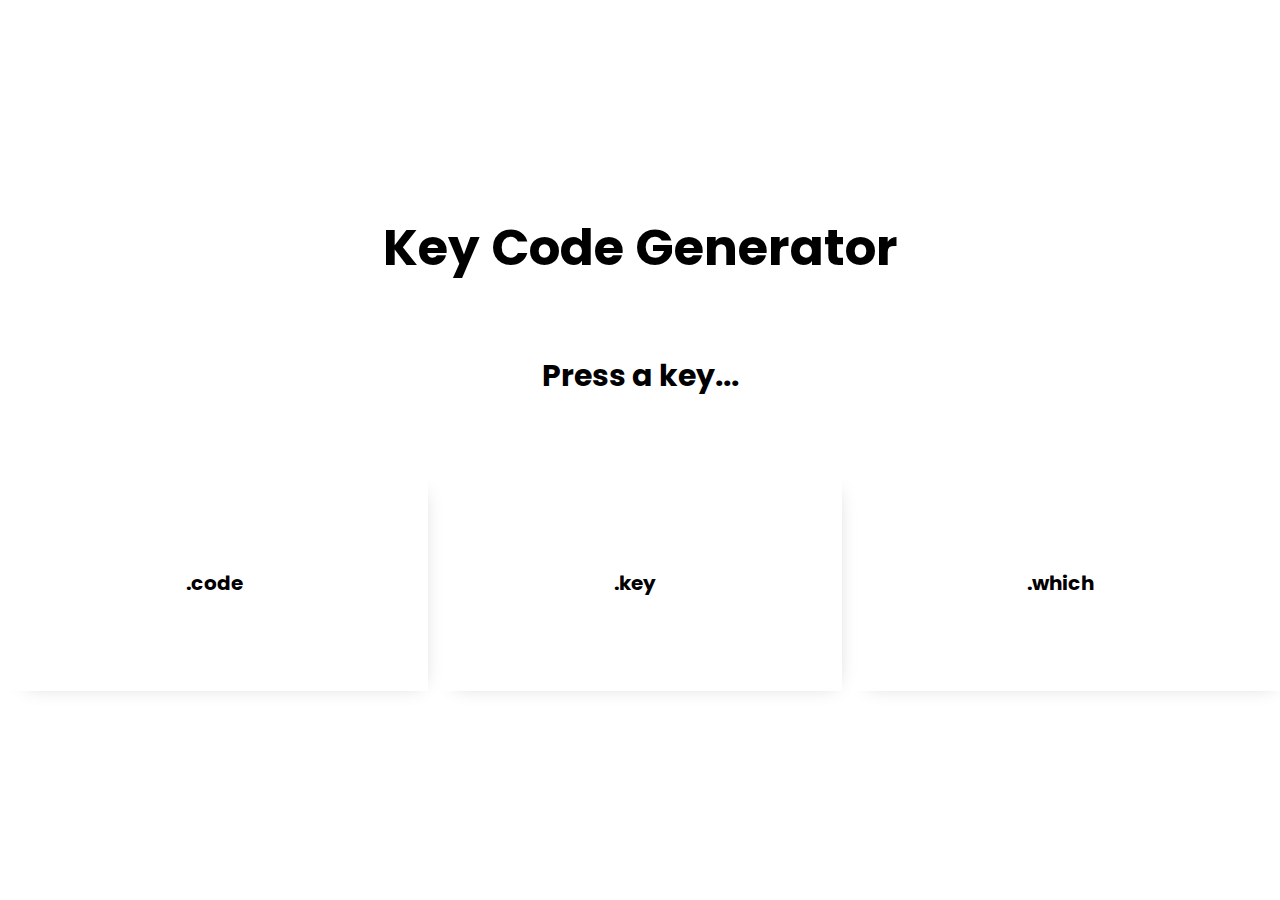
<file: keycodeGenerator/index.html>
<!DOCTYPE html>
<html lang="en">
	<head>
		<meta charset="UTF-8" />
		<meta http-equiv="X-UA-Compatible" content="IE=edge" />
		<meta name="viewport" content="width=device-width, initial-scale=1.0" />
		<link rel="stylesheet" href="styles.css" />
		<title>Keycode Generator</title>
	</head>
	<body>
		<header id="header">Key Code Generator</header>
		<div id="number">
			<h2 id="numDisplay">Press a key...</h2>
			<p id="log"></p>
		</div>
		<div id="container">
			<div id="code">
				<p id="codeDisplay"></p>
				<p id="desc">.code</p>
			</div>
			<div id="key">
				<p id="keyDisplay"></p>
				<p id="desc">.key</p>
			</div>
			<div id="which">
				<p id="whichDisplay"></p>
				<p id="desc">.which</p>
			</div>
		</div>

		<script src="app.js"></script>
	</body>
</html>
</file>
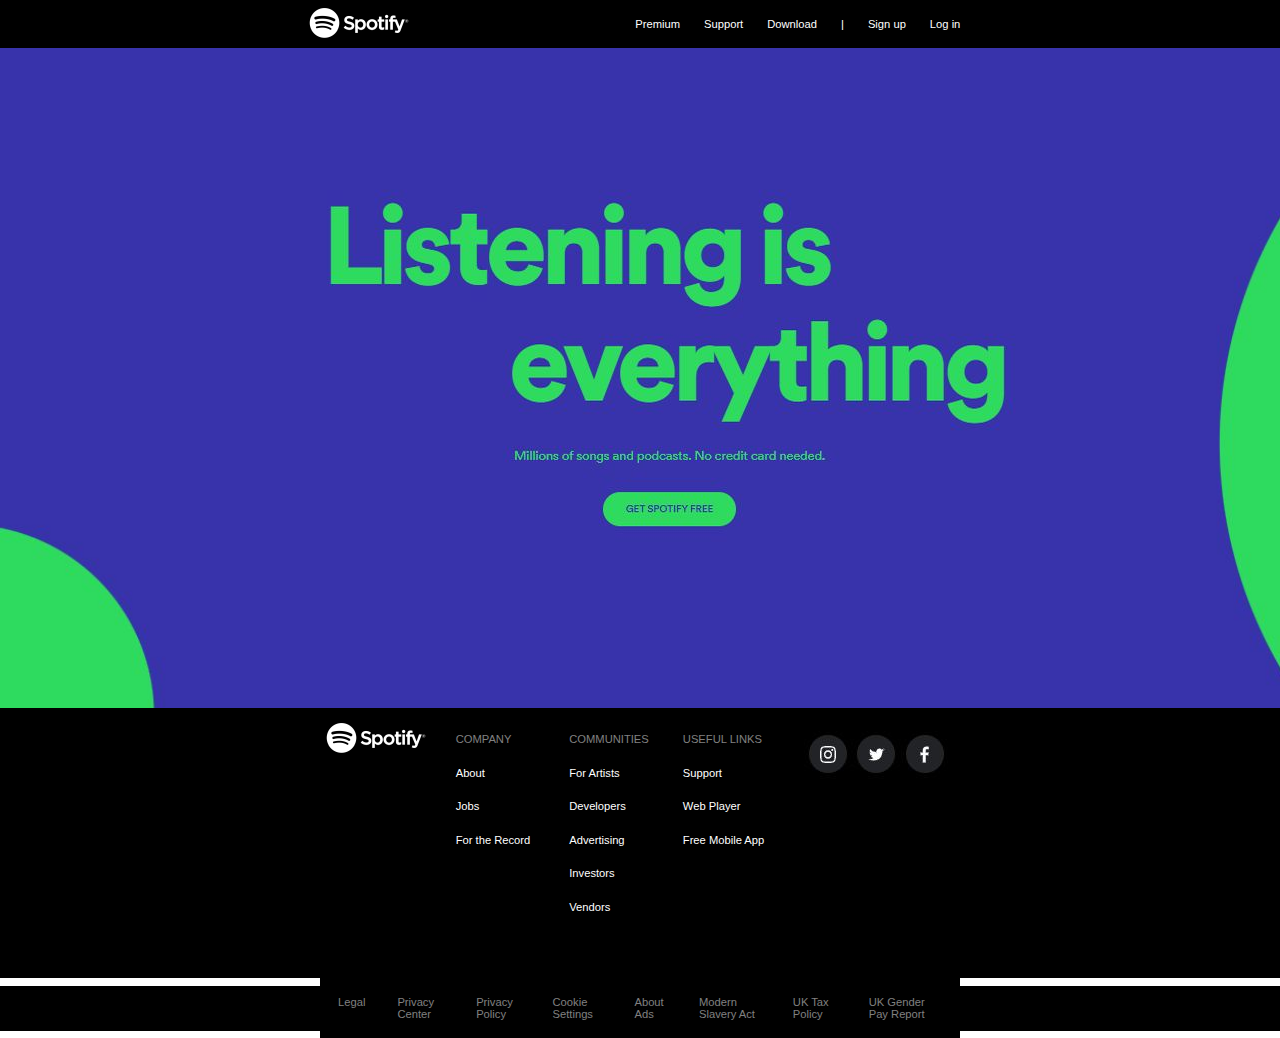
<file: websiteClone/index.html>
<!DOCTYPE html>
<html lang="en">
	<head>
		<meta charset="UTF-8" />
		<meta http-equiv="X-UA-Compatible" content="IE=edge" />
		<meta name="viewport" content="width=device-width, initial-scale=1.0" />
		<link rel="stylesheet" href="style.css" />
		<title>Spotify Clone</title>
	</head>

	<body>
		<header>
			<div class="head">
				<div class="headLeft">hLeft</div>
				<div class="headImage">
					<img src="Spotify_Logo_White.png" />
				</div>
				<div class="headMenu">
					<ul>
						<li>Premium</li>
						<li>Support</li>
						<li>Download</li>
						<li>|</li>
						<li>Sign up</li>
						<li>Log in</li>
					</ul>
				</div>
				<div class="headRight">hRight</div>
			</div>
		</header>

		<main>
			<div class="main">
				<div class="mainLeft">
					<img src="leftMainGFX.jpg" />
				</div>
				<div class="mainMiddle">
					<img src="centrePlaceHolder.jpg" />
					<! -- yes this is a bit of a cop out! -- >
				</div>
				<div class="mainRight">
					<img src="rightMainGFX.jpg" />
				</div>
			</div>
			<div class="lowerMenu">
				<div class="lowerLeft"></div>
				<div class="lowerMiddleA">
					<img src="Spotify_Logo_White.png" />
				</div>
				<div class="lowerMiddleB">
					<ul>
						<font color="grey">
							<li>COMPANY</li>
						</font>
						<li>About</li>
						<li>Jobs</li>
						<li>For the Record</li>
					</ul>
				</div>
				<div class="lowerMiddleC">
					<ul>
						<font color="grey">
							<li>COMMUNITIES</li>
						</font>
						<li>For Artists</li>
						<li>Developers</li>
						<li>Advertising</li>
						<li>Investors</li>
						<li>Vendors</li>
					</ul>
				</div>
				<div class="lowerMiddleD">
					<ul>
						<font color="grey">
							<li>USEFUL LINKS</li>
						</font>
						<li>Support</li>
						<li>Web Player</li>
						<li>Free Mobile App</li>
					</ul>
				</div>
				<div class="lowerMiddleE">
					<img src="socialIcons.jpg" />
				</div>
				<div class="lowerRight"></div>
			</div>
		</main>

		<footer>
			<div class="footer">
				<div class="footer footA">boxA</div>
				<div class="footer footB">
					<ul>
						<li>Legal</li>
						<li>Privacy Center</li>
						<li>Privacy Policy</li>
						<li>Cookie Settings</li>
						<li>About Ads</li>
						<li>Modern Slavery Act</li>
						<li>UK Tax Policy</li>
						<li>UK Gender Pay Report</li>
					</ul>
				</div>
				<div class="footer footC">boxC</div>
			</div>
		</footer>
	</body>
</html>
</file>
<file: keycodeGenerator/styles.css>
@import url("https://fonts.googleapis.com/css2?family=Poppins:wght@400;700&display=swap");

* {
	box-sizing: border-box;
	margin: 0;
	padding: 0;
	font-family: "Poppins";
}

body {
	width: 100vw;
	height: 100vh;
	display: flex;
	flex-direction: column;
	justify-content: center;
	align-items: center;
}

#header {
	font-weight: bold;
	font-size: 50px;
}
#number {
	display: flex;
	align-items: center;
	height: 20%;
}

#numDisplay {
	font-size: 30px;
}

#container {
	height: 25%;
	width: 100%;
	display: flex;
	justify-content: center;
	align-items: center;
}

#code,
#key,
#which {
	flex-basis: 1;
	flex-grow: 1;
	height: 100%;
	display: flex;
	flex-direction: column;
	justify-content: center;
	align-items: center;
	box-shadow: 10px 10px 20px -17px rgba(0, 0, 0, 0.23);
}

#codeDisplay,
#keyDisplay,
#whichDisplay {
	color: blue;
	font-size: 50px;
	margin-bottom: 10px;
}

#desc {
	font-size: 20px;
	font-weight: bold;
}

.pressedBtn {
	font-size: 30px;
	color: lightseagreen;
}
</file>
<file: websiteClone/style.css>
* {
	box-sizing: border-box;
	margin: 0;
	padding: 0;
}

body {
	box-sizing: border-box;
	font-family: "Montserrat", sans-serif;
	font-size: 0.7em;
}

li:hover {
	color: lime;
}

.head {
	display: flex;
	min-height: 5vh;
}

.headLeft {
	background-color: black;
	flex: 1;
}

.headImage {
	background-color: black;
	flex: 1;
	justify-content: flex-start;
	align-content: center;
	margin: 0;
	padding: 7px;
}

.headmenu {
	display: flex;
	flex: 1;
}

.headMenu ul {
	display: flex;
	color: white;
	background-color: black;
	margin: 0;
	padding: 18px;
	gap: 1.5rem;
	list-style: none;
	flex-direction: row;
}

.headRight {
	background-color: black;
	flex: 1;
}

.main {
	display: flex;
	min-height: 60vh;
}

.mainLeft {
	display: flex;
	background-color: rgb(56, 51, 171);
	flex: 1;
	margin: 0;
	padding: 0px;
	justify-content: flex-start;
}

.mainMiddle {
	display: flex;
	flex: 3;
	background-color: rgb(56, 51, 171);
	margin: 0;
	padding: 30px;
	justify-content: center;
}

.mainRight {
	display: flex;
	background-color: rgb(56, 51, 171);
	flex: 1;
	margin: 0;
	padding: 0px;
	justify-content: flex-end;
}

.lowerMenu {
	display: flex;
	min-height: 30vh;
}

.lowerLeft {
	background-color: black;
	flex: 1.5;
	padding: 30px;
	padding-top: 200px;
}

.lowerMiddleA {
	flex: 0.5;
	background-color: black;
	padding: 15px;
}

.lowerMiddleB {
	flex: 0.5;
	background-color: black;
	padding: 15px;
}

.lowerMiddleB ul {
	color: white;
	background-color: black;
	margin: 0;
	padding: 0px;
	gap: 1rem;
	list-style: none;
	line-height: 3em;
}

.lowerMiddleC {
	flex: 0.5;
	background-color: black;
	padding: 15px;
}

.lowerMiddleC ul {
	color: white;
	background-color: black;
	margin: 0;
	padding: 0px;
	gap: 1rem;
	list-style: none;
	line-height: 3em;
}

.lowerMiddleD {
	flex: 0.5;
	background-color: black;
	padding: 15px;
}

.lowerMiddleD ul {
	color: white;
	background-color: black;
	margin: 0;
	padding: 0px;
	gap: 1rem;
	list-style: none;
	line-height: 3em;
}

.lowerMiddleE {
	flex: 0.5;
	background-color: black;
	padding: 15px;
}

.lowerRight {
	background-color: black;
	flex: 1.5;
	padding: 30px;
	padding-top: 200px;
}

.footer {
	display: flex;
	min-height: 5vh;
	justify-content: center;
	align-items: center;
}

.footA {
	background-color: Black;
	flex: 1;
}

.footB {
	background-color: black;
	flex: 2;
}

.footB ul {
	display: flex;
	color: grey;
	background-color: black;
	margin: 0;
	padding: 18px;
	gap: 2rem;
	list-style: none;
	flex-direction: row;
}

.footC {
	background-color: Black;
	flex: 1;
}

@media (max-width: 700px) {
}
</file>
